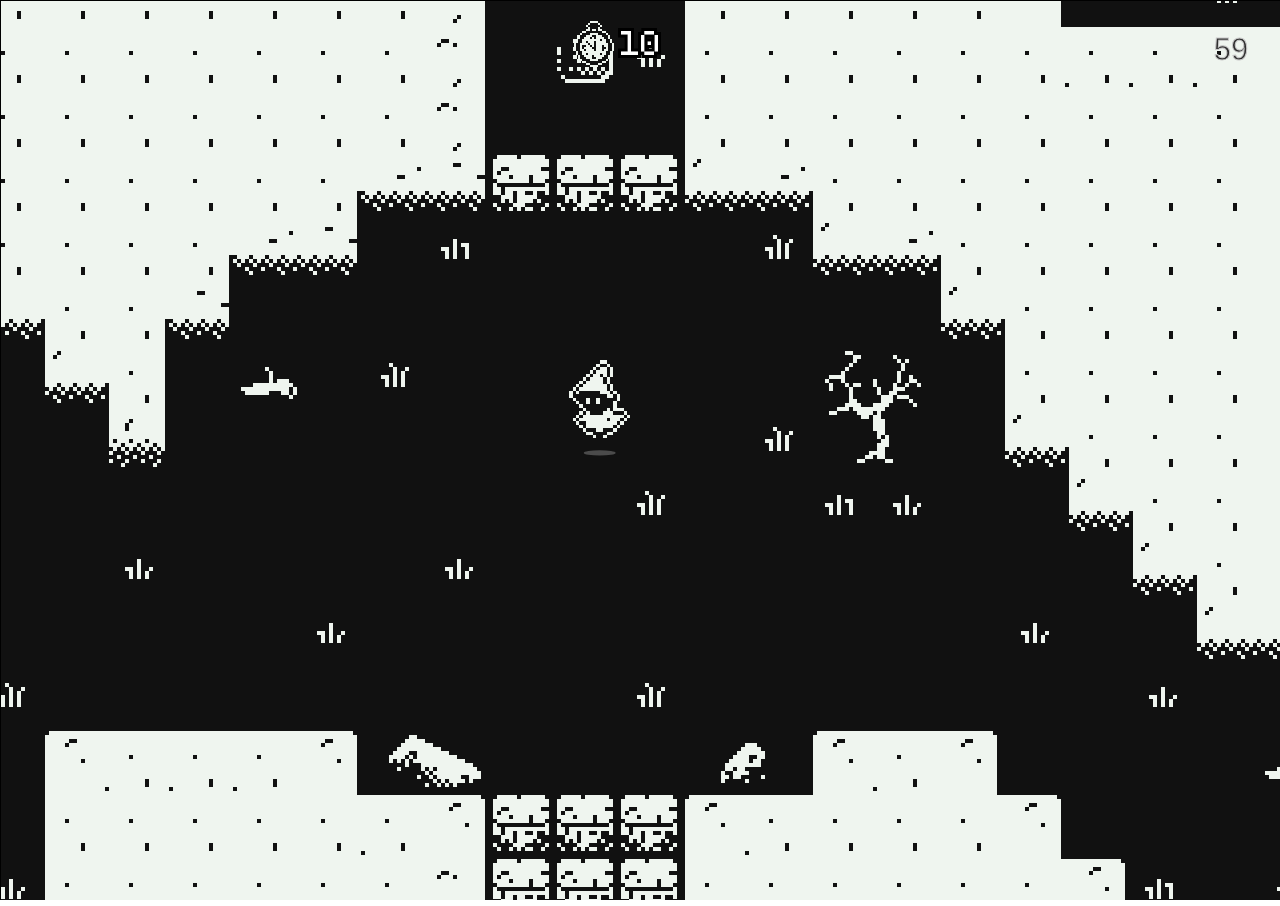
<file: index.html>
<!DOCTYPE html>
<html lang="en">
<head>
    <meta charset="UTF-8">
    <meta name="viewport" content="width=device-width, initial-scale=1.0">
    <script src="assets/js/Classes/nipple.js"></script>
    <script type="module" src="assets/js/main.js"></script>
    <link rel="stylesheet" href="assets/css/style.css">
    <title>Document</title>
</head>
<body>
    <canvas id="canvas">
        Oops, your browser doesn't support canvas!
    </canvas>
</body>
</html>
</file>
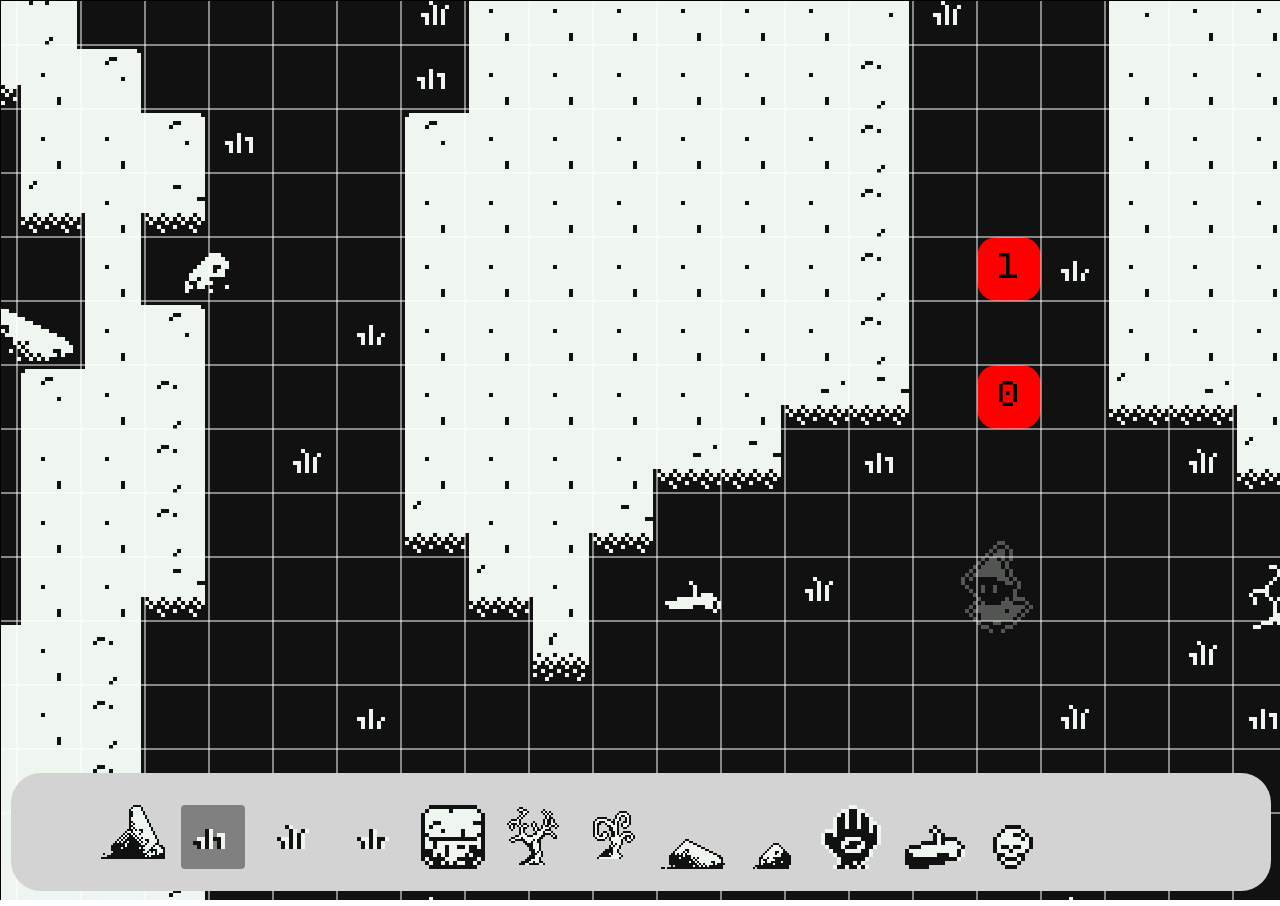
<file: lEdit.html>
<!DOCTYPE html>
<html lang="en">
<head>
    <meta charset="UTF-8">
    <meta name="viewport" content="width=device-width, initial-scale=1.0">
    <script type="module" src="./assets/js/lEditMain.js"></script>
    <link rel="stylesheet" href="assets/css/style.css">
    <title>Document</title>
</head>
<body>
    <canvas id="canvas">
        Oops, your browser doesn't support canvas!
    </canvas>
</body>
</html>
</file>
<file: assets/css/style.css>
/* Disable scrolling and make canvas fully fullscreen */
html, body {
    margin:0;
    height:100%;
    overflow: hidden;
}

canvas
{
    width:100%;
    height:100%;
    border: 1px solid #000000;
}

@font-face {
    font-family: 'Pixeloid';
    src: url("../font/pixeloid.ttf") format('truetype');
}
</file>
